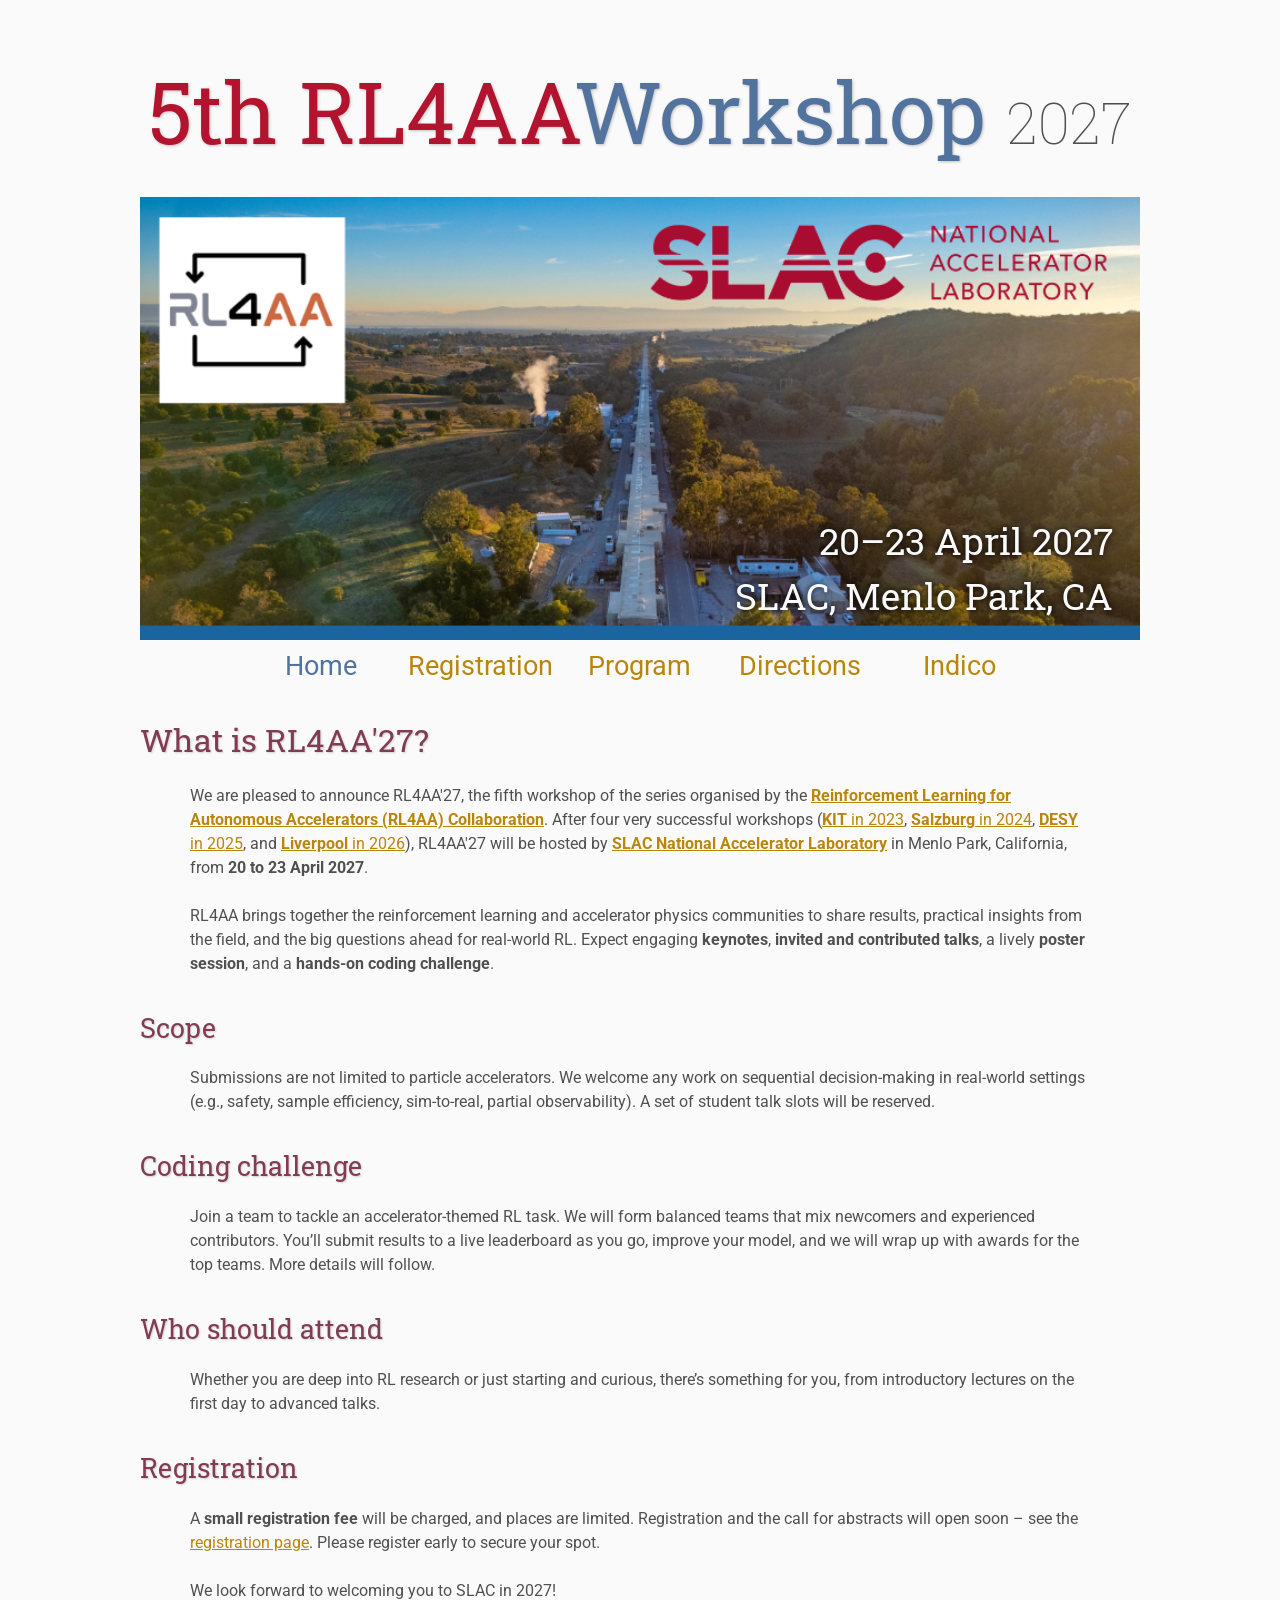
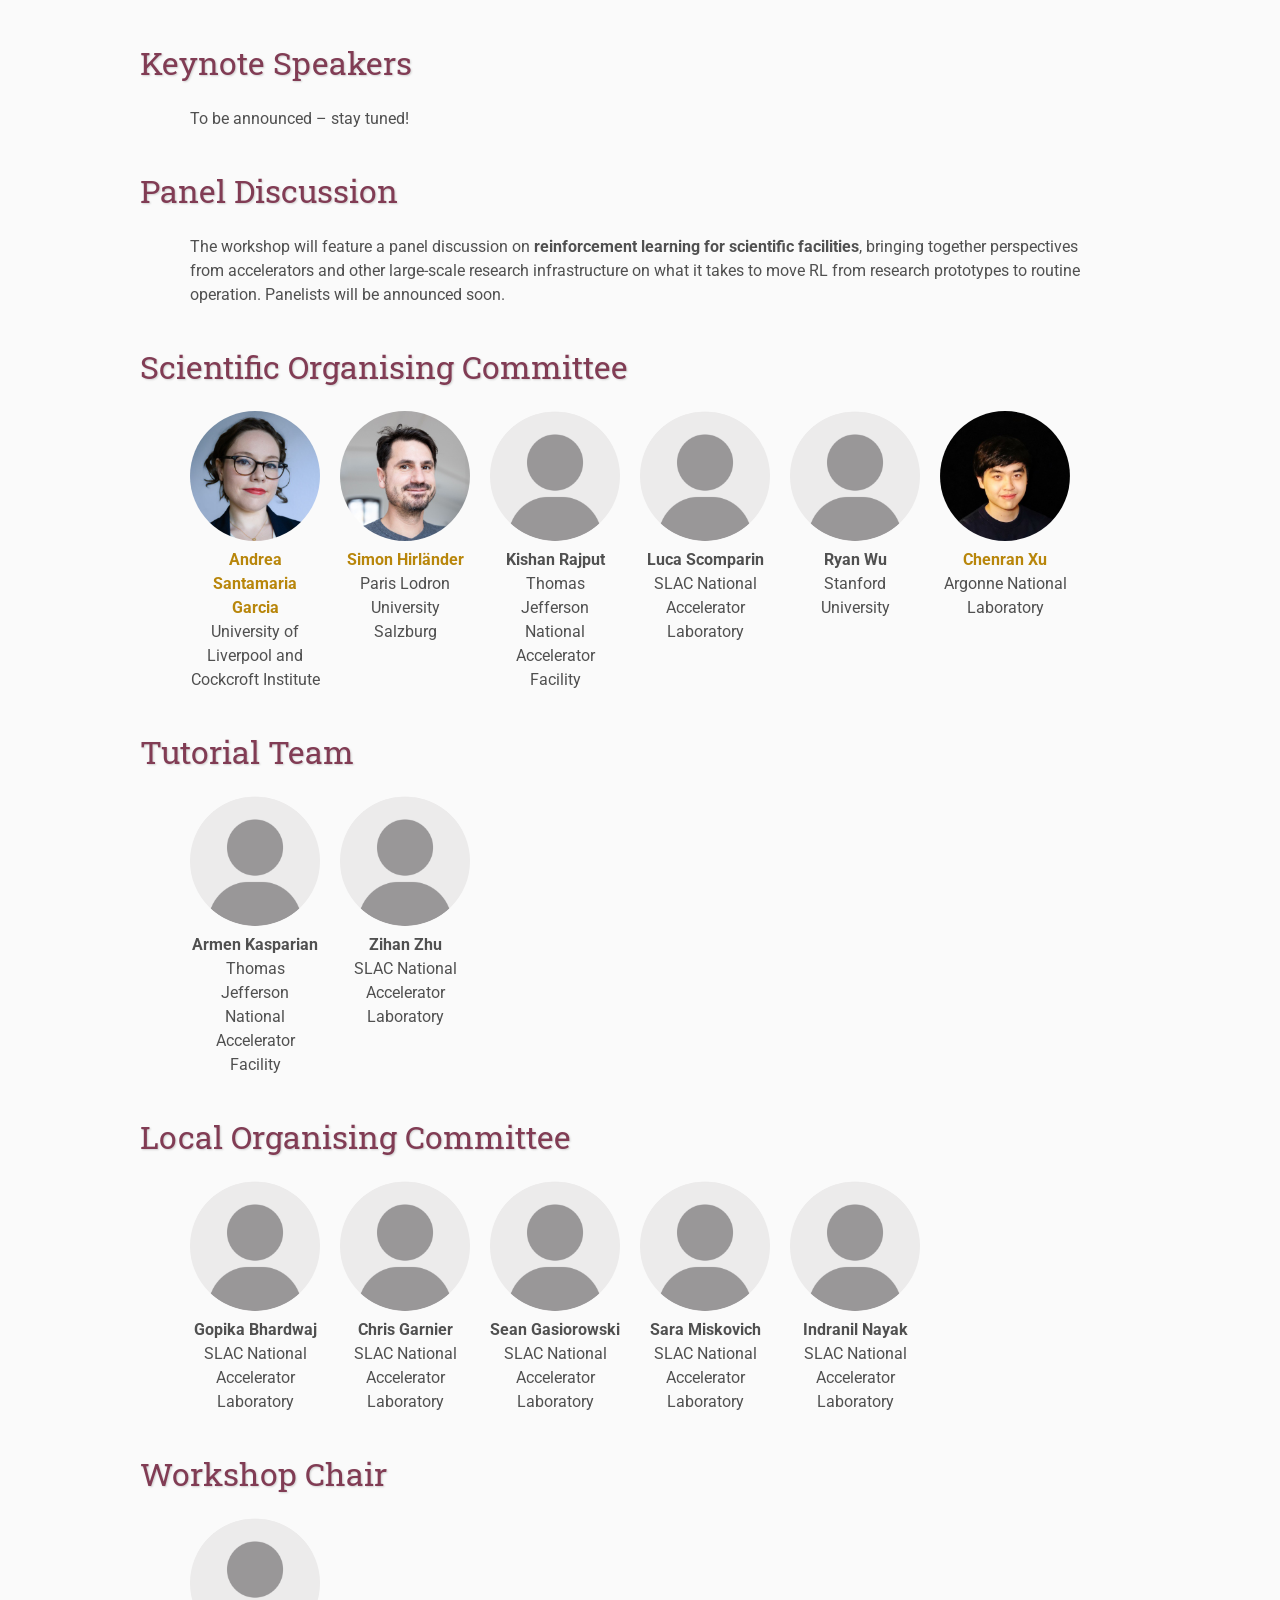
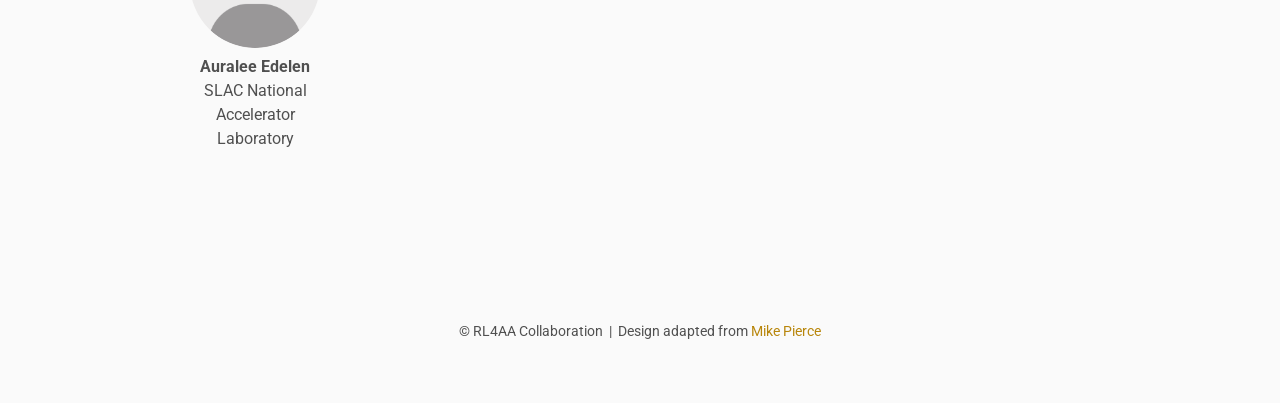
<file: index.html>
<!DOCTYPE html>
<html lang='en'>

<head>
    <meta charset="utf-8">
    <base href=".">
    <link rel="shortcut icon" type="image/png" href="assets/favicon.png"/>
    <link rel="stylesheet" type="text/css" media="all" href="assets/main.css"/>
    <meta name="description" content="RL4AA'27: 5th workshop on Reinforcement Learning for Autonomous Accelerators, 20-23 April 2027, SLAC National Accelerator Laboratory">
    <meta name="resource-type" content="document">
    <meta name="distribution" content="global">
    <meta name="KeyWords" content="RL4AA, reinforcement learning, accelerator, workshop, SLAC">
    <title>RL4AA'27</title>
</head>

<body>

    <div class="banner">
        <div class="top-left">
            <span class="title1">5th RL4AA</span><span class="title2">Workshop</span> <span class="year">2027</span>
        </div>
        <img src="assets/rl4aa-slac-banner.png" alt="RL4AA and SLAC logos over an aerial view of the SLAC linac">
        <div class="bottom-right">
            20&ndash;23 April 2027 <br> SLAC, Menlo Park, CA
        </div>
    </div>

    <table class="navigation">
        <tr>
            <td class="navigation">
                <a class="current" title="Workshop Home Page" href=".">Home</a>
            </td>
            <td class="navigation">
                <a title="Registration and Call for Abstracts" href="registration">Registration</a>
            </td>
            <td class="navigation">
                <a title="Timetable on Indico" href="https://indico.slac.stanford.edu/event/10793/timetable/#all.detailed">Program</a>
            </td>
            <td class="navigation">
                <a title="Venue, Travel and Accommodation" href="directions">Directions</a>
            </td>
            <td class="navigation">
                <a title="Indico Event Page" href="https://indico.slac.stanford.edu/event/10793/overview">Indico</a>
            </td>
        </tr>
    </table>

    <h2>What is RL4AA'27?</h2>
    <p>
        We are pleased to announce RL4AA'27, the fifth workshop of the series organised by the
        <strong><a href="https://rl4aa.github.io/">Reinforcement Learning for Autonomous Accelerators (RL4AA) Collaboration</a></strong>.
        After four very successful workshops
        (<a href="https://indico.kit.edu/event/3280/overview"><strong>KIT</strong> in 2023</a>,
        <a href="https://rl4aa.github.io/RL4AA24/"><strong>Salzburg</strong> in 2024</a>,
        <a href="https://rl4aa.github.io/RL4AA25/"><strong>DESY</strong> in 2025</a>, and
        <a href="https://rl4aa.github.io/RL4AA26/"><strong>Liverpool</strong> in 2026</a>),
        RL4AA'27 will be hosted by <strong><a href="https://slac.stanford.edu/">SLAC National Accelerator Laboratory</a></strong>
        in Menlo Park, California, from <strong>20 to 23 April 2027</strong>.
    </p>
    <p>
        RL4AA brings together the reinforcement learning and accelerator physics communities to share results,
        practical insights from the field, and the big questions ahead for real-world RL.
        Expect engaging <strong>keynotes</strong>, <strong>invited and contributed talks</strong>,
        a lively <strong>poster session</strong>, and a <strong>hands-on coding challenge</strong>.
    </p>

    <h3>Scope</h3>
    <p>
        Submissions are not limited to particle accelerators.
        We welcome any work on sequential decision-making in real-world settings
        (e.g., safety, sample efficiency, sim-to-real, partial observability).
        A set of student talk slots will be reserved.
    </p>

    <h3>Coding challenge</h3>
    <p>
        Join a team to tackle an accelerator-themed RL task.
        We will form balanced teams that mix newcomers and experienced contributors.
        You&rsquo;ll submit results to a live leaderboard as you go, improve your model,
        and we will wrap up with awards for the top teams.
        More details will follow.
    </p>

    <h3>Who should attend</h3>
    <p>
        Whether you are deep into RL research or just starting and curious, there&rsquo;s something for you,
        from introductory lectures on the first day to advanced talks.
    </p>

    <h3>Registration</h3>
    <p>
        A <strong>small registration fee</strong> will be charged, and places are limited.
        Registration and the call for abstracts will open soon &ndash; see the <a href="registration">registration page</a>.
        Please register early to secure your spot.
    </p>
    <p>
        We look forward to welcoming you to SLAC in 2027!
    </p>

    <h2>Keynote Speakers</h2>
    <p>
        To be announced &ndash; stay tuned!
    </p>

    <h2>Panel Discussion</h2>
    <p>
        The workshop will feature a panel discussion on <strong>reinforcement learning for scientific facilities</strong>,
        bringing together perspectives from accelerators and other large-scale research infrastructure
        on what it takes to move RL from research prototypes to routine operation.
        Panelists will be announced soon.
    </p>

    <h2>Scientific Organising Committee</h2>
    <div class="people">
        <div class="person">
            <img src="assets/people/andrea_santamaria_garcia.jpg" alt="Andrea Santamaria Garcia">
            <a href="https://ansantam.github.io/"><b>Andrea Santamaria Garcia</b></a><br>University of Liverpool and Cockcroft Institute
        </div>
        <div class="person">
            <img src="assets/people/simon_hirlaender.jpg" alt="Simon Hirländer">
            <a href="https://mathphyssim.github.io/"><b>Simon Hirl&auml;nder</b></a><br>Paris Lodron University Salzburg
        </div>
        <div class="person">
            <img src="assets/people/placeholder.png" alt="Kishan Rajput">
            <b>Kishan Rajput</b><br>Thomas Jefferson National Accelerator Facility
        </div>
        <div class="person">
            <img src="assets/people/placeholder.png" alt="Luca Scomparin">
            <b>Luca Scomparin</b><br>SLAC National Accelerator Laboratory
        </div>
        <div class="person">
            <img src="assets/people/placeholder.png" alt="Ryan Wu">
            <b>Ryan Wu</b><br>Stanford University
        </div>
        <div class="person">
            <img src="assets/people/chenran_xu.jpg" alt="Chenran Xu">
            <a href="https://cr-xu.github.io/"><b>Chenran Xu</b></a><br>Argonne National Laboratory
        </div>
    </div>

    <h2>Tutorial Team</h2>
    <div class="people">
        <div class="person">
            <img src="assets/people/placeholder.png" alt="Armen Kasparian">
            <b>Armen Kasparian</b><br>Thomas Jefferson National Accelerator Facility
        </div>
        <div class="person">
            <img src="assets/people/placeholder.png" alt="Zihan Zhu">
            <b>Zihan Zhu</b><br>SLAC National Accelerator Laboratory
        </div>
    </div>

    <h2>Local Organising Committee</h2>
    <div class="people">
        <div class="person">
            <img src="assets/people/placeholder.png" alt="Gopika Bhardwaj">
            <b>Gopika Bhardwaj</b><br>SLAC National Accelerator Laboratory
        </div>
        <div class="person">
            <img src="assets/people/placeholder.png" alt="Chris Garnier">
            <b>Chris Garnier</b><br>SLAC National Accelerator Laboratory
        </div>
        <div class="person">
            <img src="assets/people/placeholder.png" alt="Sean Gasiorowski">
            <b>Sean Gasiorowski</b><br>SLAC National Accelerator Laboratory
        </div>
        <div class="person">
            <img src="assets/people/placeholder.png" alt="Sara Miskovich">
            <b>Sara Miskovich</b><br>SLAC National Accelerator Laboratory
        </div>
        <div class="person">
            <img src="assets/people/placeholder.png" alt="Indranil Nayak">
            <b>Indranil Nayak</b><br>SLAC National Accelerator Laboratory
        </div>
    </div>

    <h2>Workshop Chair</h2>
    <div class="people">
        <div class="person">
            <img src="assets/people/placeholder.png" alt="Auralee Edelen">
            <b>Auralee Edelen</b><br>SLAC National Accelerator Laboratory
        </div>
    </div>

    <footer>
        &copy; RL4AA Collaboration
        &nbsp;|&nbsp; Design adapted from <a href="https://github.com/mikepierce/conference-website-template">Mike Pierce</a>
    </footer>

</body>
</html>
</file>
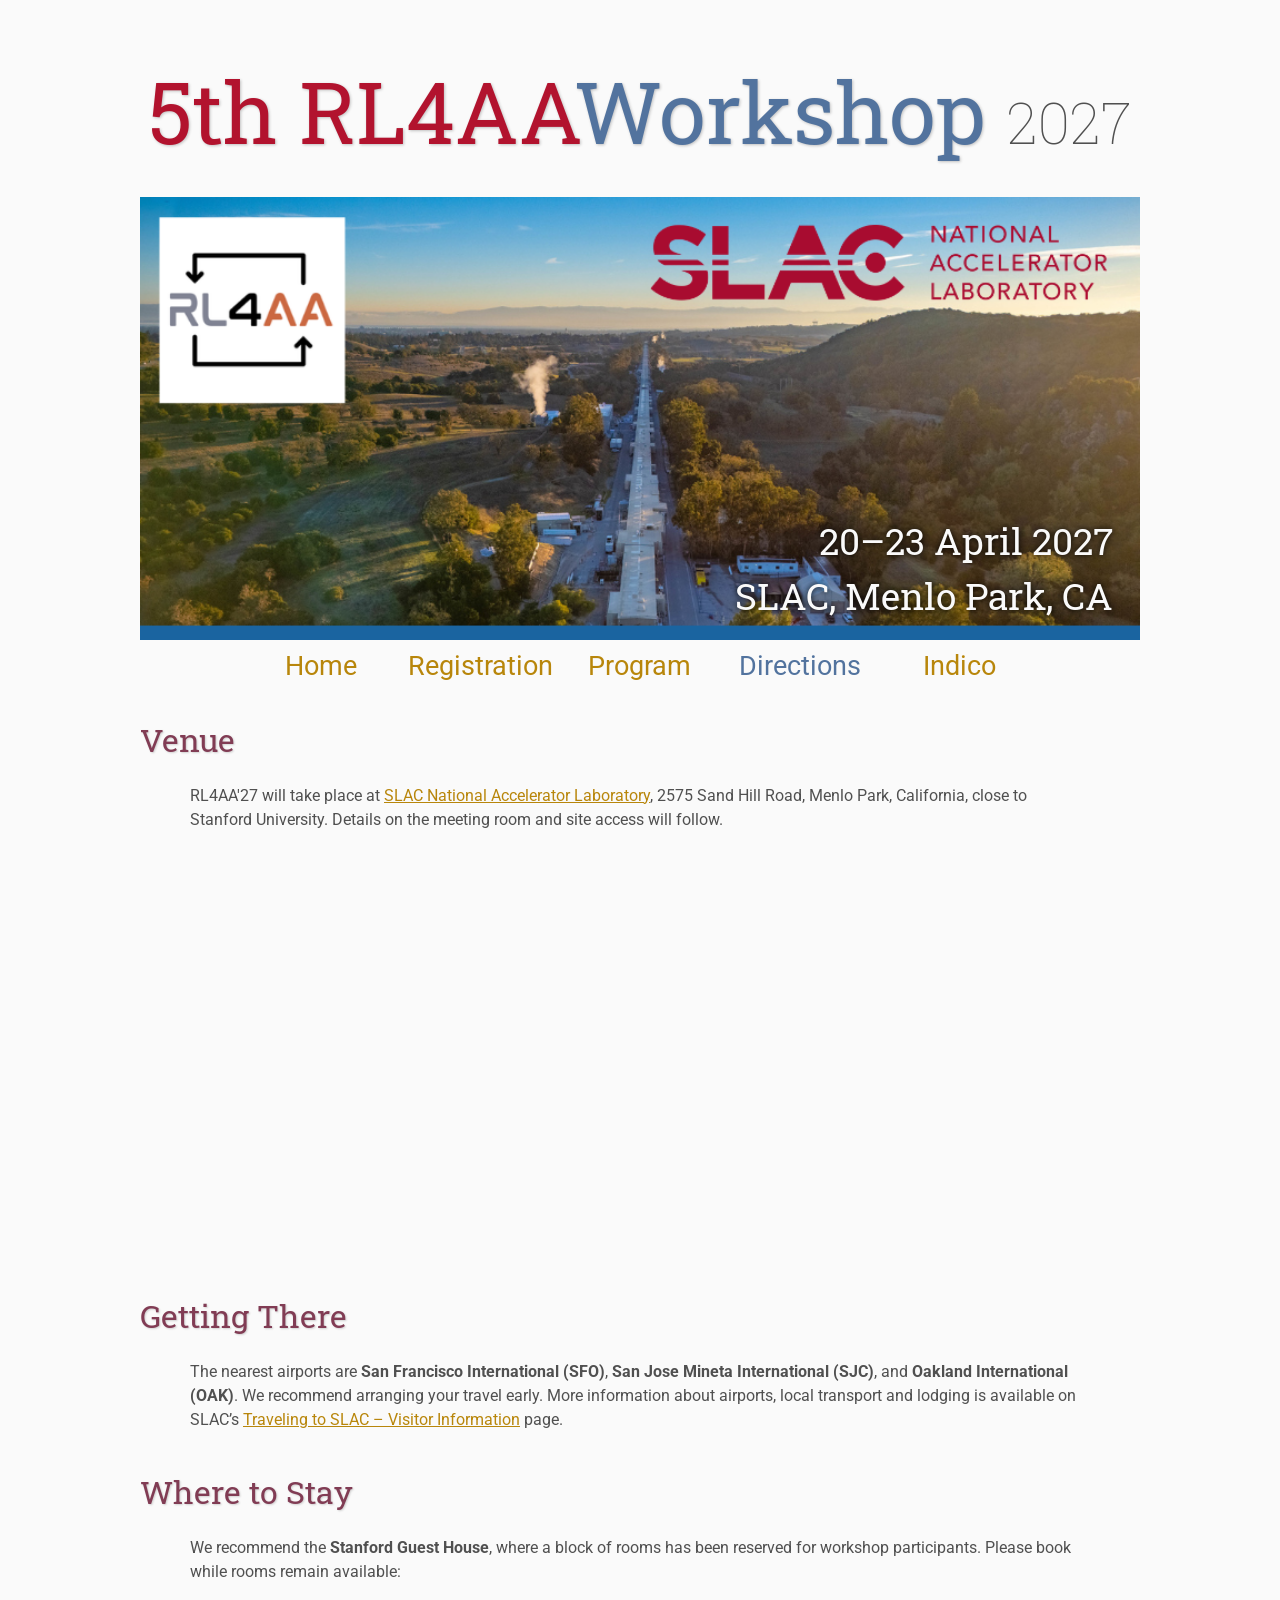
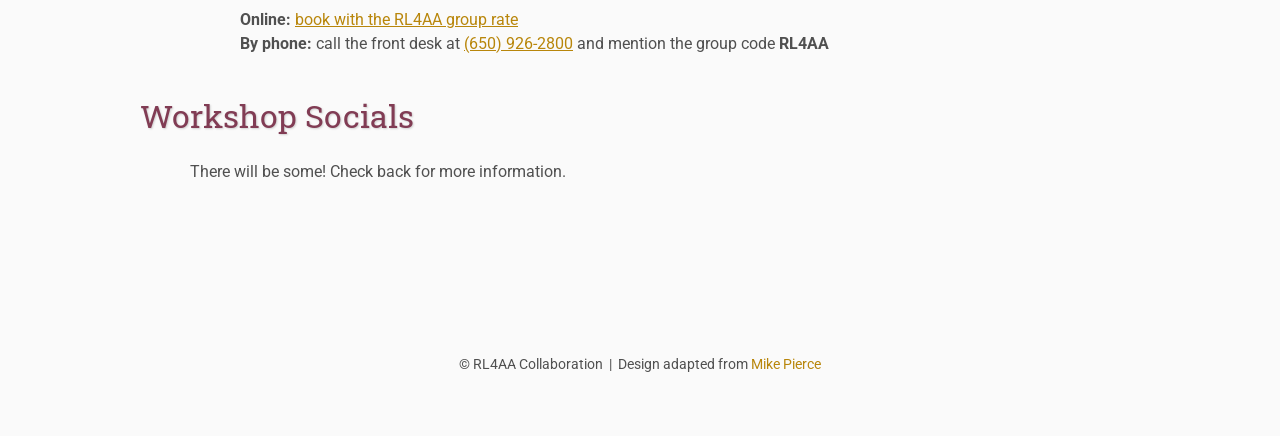
<file: directions/index.html>
<!DOCTYPE html>
<html lang='en'>

<head>
    <meta charset="utf-8">
    <base href="..">
    <link rel="shortcut icon" type="image/png" href="assets/favicon.png"/>
    <link rel="stylesheet" type="text/css" media="all" href="assets/main.css"/>
    <meta name="description" content="RL4AA'27: 5th workshop on Reinforcement Learning for Autonomous Accelerators, 20-23 April 2027, SLAC National Accelerator Laboratory">
    <meta name="resource-type" content="document">
    <meta name="distribution" content="global">
    <meta name="KeyWords" content="RL4AA, reinforcement learning, accelerator, workshop, SLAC">
    <title>Directions | RL4AA'27</title>
</head>

<body>

    <div class="banner">
        <div class="top-left">
            <span class="title1">5th RL4AA</span><span class="title2">Workshop</span> <span class="year">2027</span>
        </div>
        <img src="assets/rl4aa-slac-banner.png" alt="RL4AA and SLAC logos over an aerial view of the SLAC linac">
        <div class="bottom-right">
            20&ndash;23 April 2027 <br> SLAC, Menlo Park, CA
        </div>
    </div>

    <table class="navigation">
        <tr>
            <td class="navigation">
                <a title="Workshop Home Page" href=".">Home</a>
            </td>
            <td class="navigation">
                <a title="Registration and Call for Abstracts" href="registration">Registration</a>
            </td>
            <td class="navigation">
                <a title="Timetable on Indico" href="https://indico.slac.stanford.edu/event/10793/timetable/#all.detailed">Program</a>
            </td>
            <td class="navigation">
                <a class="current" title="Venue, Travel and Accommodation" href="directions">Directions</a>
            </td>
            <td class="navigation">
                <a title="Indico Event Page" href="https://indico.slac.stanford.edu/event/10793/overview">Indico</a>
            </td>
        </tr>
    </table>

    <h2>Venue</h2>
    <p>
        RL4AA'27 will take place at <a href="https://slac.stanford.edu/">SLAC National Accelerator Laboratory</a>,
        2575 Sand Hill Road, Menlo Park, California, close to Stanford University.
        Details on the meeting room and site access will follow.
    </p>

    <iframe class="directions" title="Map of SLAC National Accelerator Laboratory"
        src="https://www.google.com/maps/embed?origin=mfe&amp;pb=!1m3!2m1!1sSLAC+National+Accelerator+Laboratory!6i13"></iframe>

    <h2>Getting There</h2>
    <p>
        The nearest airports are <b>San Francisco International (SFO)</b>,
        <b>San Jose Mineta International (SJC)</b>, and <b>Oakland International (OAK)</b>.
        We recommend arranging your travel early.
        More information about airports, local transport and lodging is available on SLAC&rsquo;s
        <a href="https://travel.slac.stanford.edu/manage-trip/traveling-slac">Traveling to SLAC &ndash; Visitor Information</a> page.
    </p>

    <h2>Where to Stay</h2>
    <p>
        We recommend the <b>Stanford Guest House</b>, where a block of rooms has been reserved for workshop participants.
        Please book while rooms remain available:
    </p>
    <ul>
        <li><b>Online:</b> <a href="https://stanfordguesthouse.p3hotels.com/search-rates?codeType=block&amp;code=RL4AA">book with the RL4AA group rate</a></li>
        <li><b>By phone:</b> call the front desk at <a href="tel:+16509262800">(650) 926-2800</a> and mention the group code <b>RL4AA</b></li>
    </ul>

    <h2>Workshop Socials</h2>
    <p>
        There will be some! Check back for more information.
    </p>

    <footer>
        &copy; RL4AA Collaboration
        &nbsp;|&nbsp; Design adapted from <a href="https://github.com/mikepierce/conference-website-template">Mike Pierce</a>
    </footer>

</body>
</html>
</file>
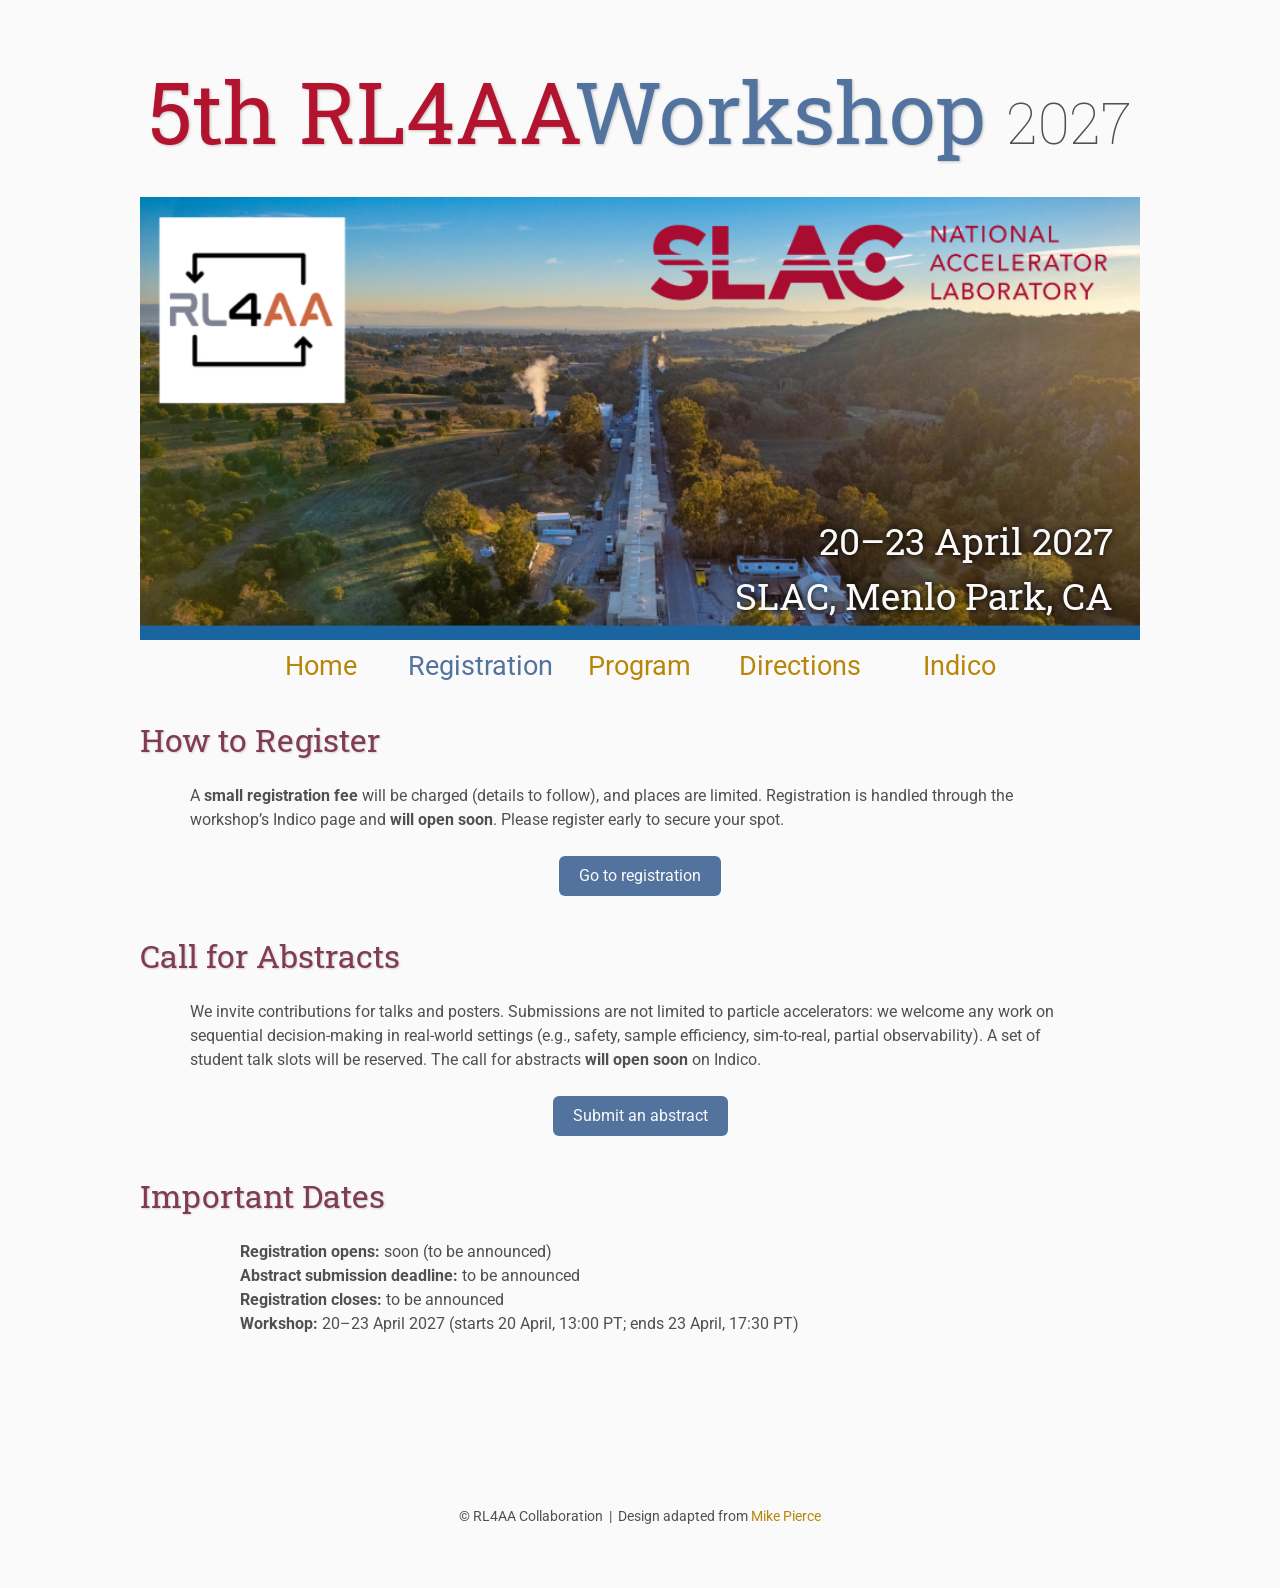
<file: registration/index.html>
<!DOCTYPE html>
<html lang='en'>

<head>
    <meta charset="utf-8">
    <base href="..">
    <link rel="shortcut icon" type="image/png" href="assets/favicon.png"/>
    <link rel="stylesheet" type="text/css" media="all" href="assets/main.css"/>
    <meta name="description" content="RL4AA'27: 5th workshop on Reinforcement Learning for Autonomous Accelerators, 20-23 April 2027, SLAC National Accelerator Laboratory">
    <meta name="resource-type" content="document">
    <meta name="distribution" content="global">
    <meta name="KeyWords" content="RL4AA, reinforcement learning, accelerator, workshop, SLAC">
    <title>Registration | RL4AA'27</title>
</head>

<body>

    <div class="banner">
        <div class="top-left">
            <span class="title1">5th RL4AA</span><span class="title2">Workshop</span> <span class="year">2027</span>
        </div>
        <img src="assets/rl4aa-slac-banner.png" alt="RL4AA and SLAC logos over an aerial view of the SLAC linac">
        <div class="bottom-right">
            20&ndash;23 April 2027 <br> SLAC, Menlo Park, CA
        </div>
    </div>

    <table class="navigation">
        <tr>
            <td class="navigation">
                <a title="Workshop Home Page" href=".">Home</a>
            </td>
            <td class="navigation">
                <a class="current" title="Registration and Call for Abstracts" href="registration">Registration</a>
            </td>
            <td class="navigation">
                <a title="Timetable on Indico" href="https://indico.slac.stanford.edu/event/10793/timetable/#all.detailed">Program</a>
            </td>
            <td class="navigation">
                <a title="Venue, Travel and Accommodation" href="directions">Directions</a>
            </td>
            <td class="navigation">
                <a title="Indico Event Page" href="https://indico.slac.stanford.edu/event/10793/overview">Indico</a>
            </td>
        </tr>
    </table>

    <h2>How to Register</h2>
    <p>
        A <strong>small registration fee</strong> will be charged (details to follow), and places are limited.
        Registration is handled through the workshop&rsquo;s Indico page and <strong>will open soon</strong>.
        Please register early to secure your spot.
    </p>
    <p style="text-align:center">
        <a class="button" href="https://indico.slac.stanford.edu/event/10793/registrations/">Go to registration</a>
    </p>

    <h2>Call for Abstracts</h2>
    <p>
        We invite contributions for talks and posters.
        Submissions are not limited to particle accelerators: we welcome any work on sequential decision-making
        in real-world settings (e.g., safety, sample efficiency, sim-to-real, partial observability).
        A set of student talk slots will be reserved.
        The call for abstracts <strong>will open soon</strong> on Indico.
    </p>
    <p style="text-align:center">
        <a class="button" href="https://indico.slac.stanford.edu/event/10793/abstracts/">Submit an abstract</a>
    </p>

    <h2>Important Dates</h2>
    <ul>
        <li><b>Registration opens:</b> soon (to be announced)</li>
        <li><b>Abstract submission deadline:</b> to be announced</li>
        <li><b>Registration closes:</b> to be announced</li>
        <li><b>Workshop:</b> 20&ndash;23 April 2027 (starts 20 April, 13:00 PT; ends 23 April, 17:30 PT)</li>
    </ul>

    <footer>
        &copy; RL4AA Collaboration
        &nbsp;|&nbsp; Design adapted from <a href="https://github.com/mikepierce/conference-website-template">Mike Pierce</a>
    </footer>

</body>
</html>
</file>
<file: assets/main.css>
/* main.css */

/* These are the colors and fonts used throughout the webpage.
 * I've listed them here so that a user may easily
 * do a search-and-replace for these to change the site theme.
 *   'Roboto',sans-serif; Font for the title text
 *   'Roboto-Slab',serif; Font for the body text 
 *   #fafafa; Background color of the site
 *   #505050; Foreground (text) color of the site
 *   #52739e; Navy, "Template" in the logo, current page in navigation, special titles in the Program
 *   #b2132e; Reddish, "Conference" in the logo, hover color for links
 *   #813c54; Heading color, titles in the Program
 *   #b8860b; Dark Goldenrod, color for links
 */

@import url('https://fonts.googleapis.com/css?family=Roboto%7CRoboto+Slab');

*{
    border:0;
    font:inherit;
    font-size:1em;
    margin:0;
    padding:0;
    vertical-align:baseline;
}

body{
    background-color: #fafafa;
    background-size: cover;
    background-attachment: fixed;
    color: #505050; 
    text-align:left;
    font-family:'Roboto',sans-serif;
    font-size:1em;
    line-height:1.5em;
    margin: 60px auto;
    width: 1000px;
}

a{color: #b8860b; text-decoration:none;}
a.current{color: #52739e;}
a.current:hover{color: #e82945;}
a:hover{color: #b2132e;}
a:active{color: #e82945;}
h1,h2,h3,h4{clear:left; color: #813c54; margin:1.5em 0em 1em 0em; font-family:'Roboto Slab',serif; text-shadow: 1px 1px 2px #d0d0d0;}
h1{font-size:2.67em;}
h2{font-size:2.00em;}
h3{font-size:1.67em;}
h4{font-size:1.33em;}
p{list-style:none; margin:24px auto 24px auto; padding:0px; width:900px; text-align:left;}
li a, p a {text-decoration:underline; text-decoration-color:#b8860b;}
ul{list-style:none; margin:24px auto 24px auto; padding:0px; width:800px; text-align:left;}
ul li{list-style:none; margin:0px auto 0px auto; padding:0px; text-align:left;}
i,em{font-style:italic;}
b,strong{font-weight:bold;}
sup{
    vertical-align: super;
    font-size: 0.8em;
    line-height: 0;
}
sub{
    vertical-align: sub;
    font-size: 0.8em;
    line-height: 0;
}
table{
    width: 1000px;
    margin: 12px auto 24px auto;
    float: center;
    /* UNCOMMENT THIS FOR DEBUGGING THE ALIGNMENT */
    /*border: 1px solid black;*/
}
th,td{
    text-align: left;
    /* UNCOMMENT THIS FOR DEBUGGING THE ALIGNMENT */
    /*border: 1px solid black;*/
}

/* Website Banner */
.banner {position: relative; font-family:'Roboto Slab',serif;}
.top-left {font-size:5.33em; color: #505050; background: #fafafa; text-align: center; width: 1000px; line-height: 1.2em; padding: 0 0 24px 0;}
.banner img {display: block; width: 100%;}
.bottom-right {font-size:2.33em; color: #fafafa; line-height: 1.5em; width: auto; height: 100px; padding: 0px 27px 27px 0px; text-align: right; position: absolute; bottom: 0px; right: 0px; text-shadow: 0px 0px 6px #000000;}

/* Conference Title Logo */
.title1{color: #b2132e; text-shadow: 1px 1px 3px #c0c0c0;} 
.title2{color: #52739e; text-shadow: 1px 1px 3px #c0c0c0;}
.year{color: #505050; font-size:0.67em; font-weight: lighter;}

/* Navigation Links (Home, Registration, etc) */
table.navigation{width:800px;}
td.navigation{font-size:1.67em; white-space:nowrap; width:20%; text-align:center; vertical-align:middle; padding:0px 0px 0px 0px;}

/* Sponsor Images */
table.sponsors{width:800px;}
td.sponsor{white-space:nowrap; width:33%; text-align:center; vertical-align:middle; padding:0px 0px 0px 0px;}
td.sponsor img{width: 100%}

/* The Table on the Program Page */
td.room{padding: 4px 12px 4px 4px; width: 90%; vertical-align:bottom; font-size:1.67em; color: #52739e; height:32px;}
td.date{white-space:nowrap; width:130px; text-align:right; vertical-align:top; padding:4px 16px 0px 0px;}
td.title{padding: 4px 12px 4px 4px; width: 90%; vertical-align:top; font-size:1.5em; color: #813c54; height:32px; font-family:'Roboto Slab',serif; text-shadow: 1px 1px 2px #d0d0d0; }
td.title-special{padding: 4px 12px 4px 4px; width: 90%; vertical-align:top; font-size:1.67em; color: #52739e; height:32px; font-family:'Roboto Slab',serif; text-shadow: 1px 1px 2px #d0d0d0;}
td.speaker{padding: 4px 12px 4px 4px; font-style: italic; font-size:1em; max-height:999999px}
td.abstract{padding: 4px 12px 12px 4px; font-size:1em; max-height:999999px}
td.abstract img{display: block; margin: 4px auto 8px auto}
table.plenary{padding-top: 8px; background: #ffffff;}

/* Registration and Directions iframes and Images */
iframe.registration{display:block; margin:1em auto 2em auto; width:700px; height:1400px; border:none;}
iframe.directions{display:block; margin:1em auto 2em auto; width:800px; height:400px; border:none;}
img.center{display:block; width:67%; margin:1em auto 2em auto;}

/* Flyer Images */
table.flyers{width:800px;}
td.flyer{white-space:nowrap; width:50%; text-align:center; vertical-align:middle; padding:0px 0px 0px 0px;}
td.sponsor img{width: 100%}

/* Committee lists and call-to-action button */
div.people{display: flex; flex-wrap: wrap; gap: 20px; width: 900px; margin: 0 auto;}
div.person{flex: 0 0 130px; text-align: center;}
div.person img{width: 100%; aspect-ratio: 1; object-fit: cover; border-radius: 50%;}
a.button{display: inline-block; padding: 8px 20px; border-radius: 6px; background: #52739e; color: #fafafa; text-decoration: none;}
a.button:hover{background: #b2132e; color: #fafafa;}

footer{font-size:0.875em; margin-top:12em; text-align:center;}

/* My hacky way of making the site mobile-friendly */
@media only screen and (max-width: 1100px) {
    h2{font-size:3.00em;}
    p{font-size:1.5em; line-height:1.5em;}
    th,td,tr{font-size:1.5em; line-height:1.5em;}
    td.date{font-size:1em; padding-top:0.5em;}
    td.navigation{font-size:1.5em; padding:0px 20px 0px 20px;}
    table.footer{font-size:0.33em;}
}
</file>
